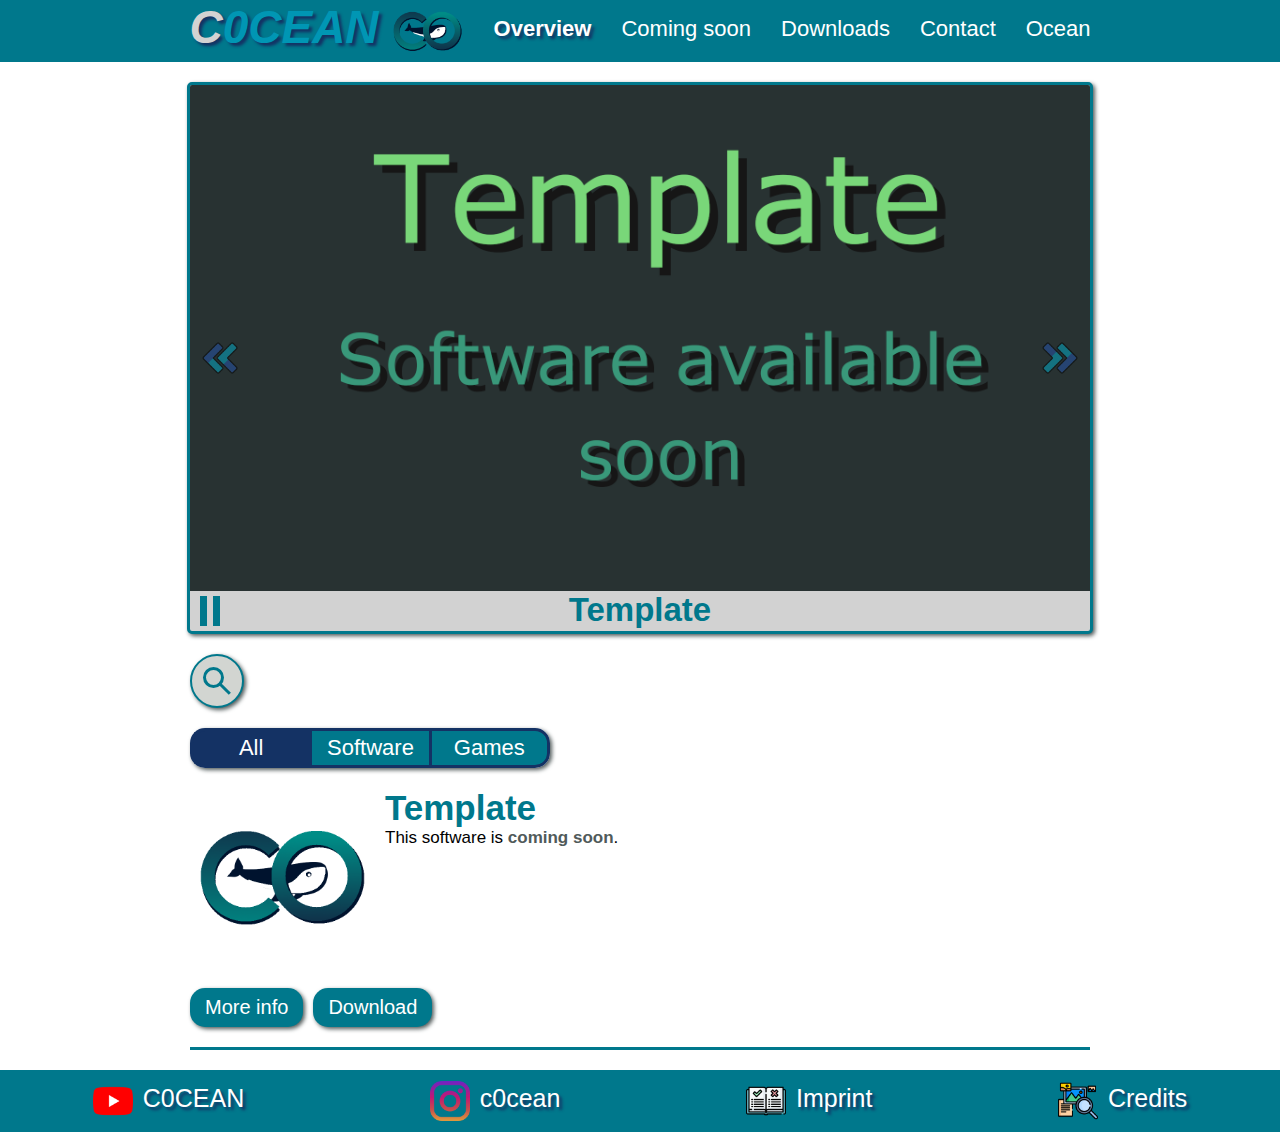
<file: index.html>
<!DOCTYPE html>
<!-- @version 1.0.0 -->

<html lang="en">
    <head>
        <meta charset="UTF-8">
        <meta http-equiv="X-UA-Compatible" content="IE=edge">
        <meta name="viewport" content="width=device-width, initial-scale=1.0">
        
        <link rel="stylesheet" href="css/style.css">
        <link rel="stylesheet" href="css/indexStyle.css">
        <link rel="stylesheet" href="css/searchStyle.css">

        <!-- logo and title -->
        <link href="graphics/logo.png" rel="shortcut icon">
        <title>C0CEAN</title>
    </head>
    
    <body>
        <!-- NAVIGATION BAR -->
        <nav>
            <div id="navbarContent">
                <!-- LOGO -->
                <div id="logo">
                    <a href="index.html" class="slogan"><i>C</i>0CEAN</a>
                    <img src="graphics/logo.png" alt="Logo">
                </div>
                <!-- BUTTON TO OPEN THE NAVIGATION BAR (for smaller devices) -->
                <input type="checkbox" id="toggle_button">
                <label for="toggle_button" class="toggle_button">
                    <span></span> <!-- lines -->
                    <span></span>
                    <span></span>
                </label>

                <!-- ELEMENTS OF THE NAVIGATION BAR -->
                <ul>
                    <li><a href="index.html" id="active">Overview</a></li>
                    <li><a href="comingsoon.html">Coming soon</a></li>
                    <li><a href="downloads.html">Downloads</a></li>
                    <li><a href="contact.html">Contact</a></li>
                    <li><a href="saveourplanet.html">Ocean</a></li>
                </ul>
            </div>
        </nav>

        <!-- CONTENT -->
        <div id="content">
            <!-- IMAGE SLIDER -->
            <div id="slider-container">
                <!-- IMAGES -->
                <div id="image-container">
                    <img src="graphics/software/template.png" alt="Template">
                </div>

                <button class="animationBtn" onclick="animationOnOff()"></button> <!-- starts / stops the animation -->
                <p id="softwarename"></p> <!-- software name label -->

                <!-- BUTTON - ARROWS LEFT AND RIGHT -->
                <img src="graphics/left-arrow.png" alt="Left-arrow" class="ibtn prev">
                <img src="graphics/right-arrow.png" alt="Right-arrow" class="ibtn next">
            </div>

            <!-- SEARCH -->
            <div class="card">
                <div class="search">
                    <div class="icon"></div>
                    <div class="input">
                        <input id="mySearch" type="text" onkeyup="filterSelection()" autocomplete="off" maxlength="10" placeholder="Search ...">
                    </div>
                    <span class="clear" onclick="document.getElementById('mySearch').value = ''; filterSelection();"></span>
                </div>
            </div>

            <!-- FILTER -->
            <div class="card">
                <div class="filter">
                    <button class="btn activated" id="all">All</button>
                    <button class="btn"           id="software">Software</button>
                    <button class="btn"           id="games">Games</button>
                </div>
            </div>

            <!-- SOFTWARE OVERVIEW -->
            <div class="item software">
                <div class="description">
                    <img src="graphics/logo.png" alt="Software Logo">
                    <div class="text">
                        <h1>Template</h1>
                        <p>
                            This software is <b>coming soon</b>.
                        </p>
                    </div>
                </div>
                <div class="buttons">
                    <a class="button" href="software/template.html">More info</a>
                    <a class="button" href="downloads.html#template">Download</a>
                </div>
                <hr>
            </div>
        </div>

        <!-- FOOTER -->
        <footer>
            <div id="footerContent">
                <div class="link">
                    <img src="graphics/youtube.png" alt="YouTube icon">
                    <a href="https://www.youtube.com/@C0CEAN" target="_blank">C0CEAN</a>
                </div>
                <div class="link">
                    <img src="graphics/instagram.png" alt="Instagram icon">
                    <a href="https://www.instagram.com/c0cean" target="_blank">c0cean</a>
                </div>
                <div class="link">
                    <img src="graphics/imprint.png" alt="Imprint icon">
                    <a href="imprint.html">Imprint</a>
                </div>
                <div class="link">
                    <img src="graphics/credits.png" alt="Credits icon">
                    <a href="credits.html">Credits</a>
                </div>
            </div>
        </footer>

        <script src="js/search.js"></script>
        <script src="js/imageSlider.js"></script>
        <script src="js/actionHandler.js"></script> <!-- open-menu-button and image handler -->
    </body>
</html>
</file>
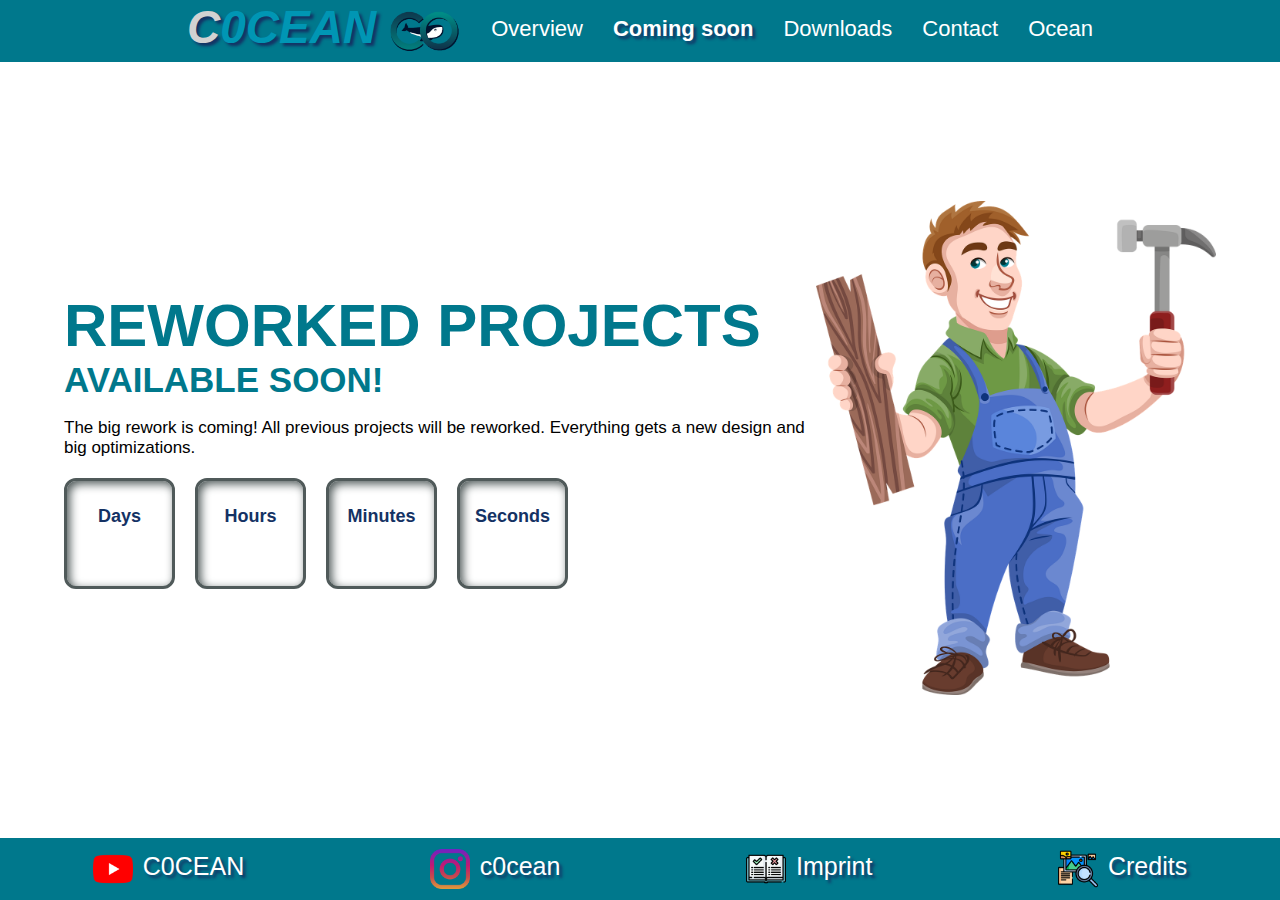
<file: comingsoon.html>
<!DOCTYPE html>
<!-- @version 1.0.0 -->

<html lang="en">
    <head>
        <meta charset="UTF-8">
        <meta http-equiv="X-UA-Compatible" content="IE=edge">
        <meta name="viewport" content="width=device-width, initial-scale=1.0">
        
        <link rel="stylesheet" href="css/style.css">
        <link rel="stylesheet" href="css/comingsoonStyle.css">

        <!-- logo and title -->
        <link href="graphics/logo.png" rel="shortcut icon">
        <title>C0CEAN</title>
    </head>

    <body>
        <!-- NAVIGATION BAR -->
        <nav>
            <div id="navbarContent">
                <!-- LOGO -->
                <div id="logo">
                    <a href="index.html" class="slogan"><i>C</i>0CEAN</a>
                    <img src="graphics/logo.png" alt="Logo">
                </div>
                <!-- BUTTON TO OPEN THE NAVIGATION BAR (for smaller devices) -->
                <input type="checkbox" id="toggle_button">
                <label for="toggle_button" class="toggle_button">
                    <span></span> <!-- lines -->
                    <span></span>
                    <span></span>
                </label>

                <!-- ELEMENTS OF THE NAVIGATION BAR -->
                <ul>
                    <li><a href="index.html">Overview</a></li>
                    <li><a href="comingsoon.html" id="active">Coming soon</a></li>
                    <li><a href="downloads.html">Downloads</a></li>
                    <li><a href="contact.html">Contact</a></li>
                    <li><a href="saveourplanet.html">Ocean</a></li>
                </ul>
            </div>
        </nav>

        <!-- CONTENT -->
        <div id="content">
            <div class="description">
                <!-- TITLE, SUBTITLE, DESCRIPTION -->
                <h1>Reworked Projects</h1>
                <h2>Available soon!</h2><br>
                <p>
                    The big rework is coming! All previous projects will be reworked. Everything gets a new design
                    and big optimizations.
                </p>

                <!-- BOXES -->
                <div class="countdown">
                    <div class="above">
                        <div class="time"><p id="day"></p><span>Days</span></div>
                        <div class="time"><p id="hour"></p><span>Hours</span></div>
                    </div>
                    <div class="below">
                        <div class="time"><p id="minute"></p><span>Minutes</span></div>
                        <div class="time"><p id="second"></p><span>Seconds</span></div>
                    </div>
                </div>
            </div>

            <div class="image"> <!-- image -->
                <img src="graphics/worker.png" alt="Worker" width="400px">
            </div>
        </div>

        <!-- FOOTER -->
        <footer>
            <div id="footerContent">
                <div class="link">
                    <img src="graphics/youtube.png" alt="YouTube icon">
                    <a href="https://www.youtube.com/@C0CEAN" target="_blank">C0CEAN</a>
                </div>
                <div class="link">
                    <img src="graphics/instagram.png" alt="Instagram icon">
                    <a href="https://www.instagram.com/c0cean" target="_blank">c0cean</a>
                </div>
                <div class="link">
                    <img src="graphics/imprint.png" alt="Imprint icon">
                    <a href="imprint.html">Imprint</a>
                </div>
                <div class="link">
                    <img src="graphics/credits.png" alt="Credits icon">
                    <a href="credits.html">Credits</a>
                </div>
            </div>
        </footer>

        <script src="js/comingsoonAction.js"></script>
        <script src="js/actionHandler.js"></script> <!-- open-menu-button and image handler -->
    </body>
</html>
</file>
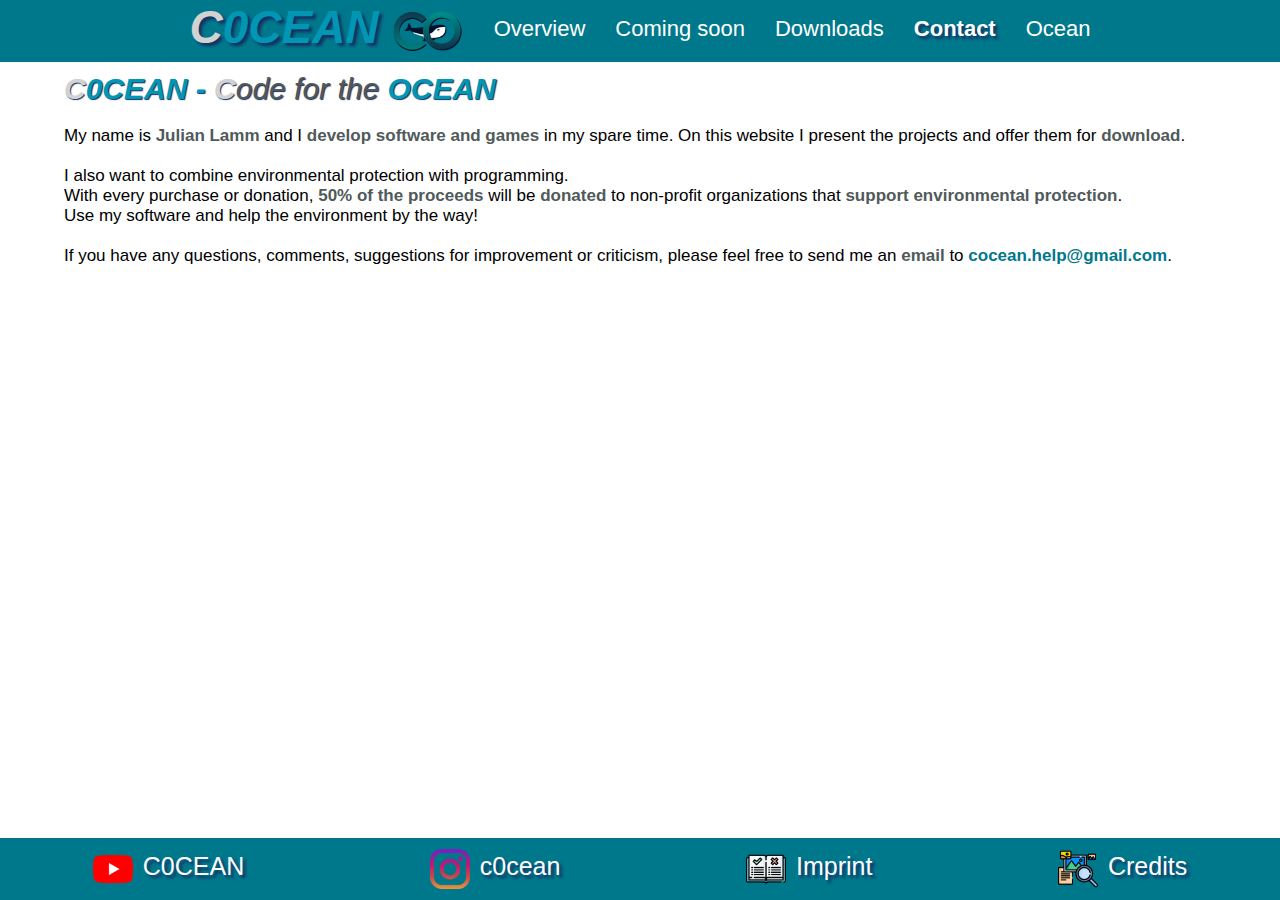
<file: contact.html>
<!DOCTYPE html>
<!-- @version 1.0.0 -->

<html lang="en">
    <head>
        <meta charset="UTF-8">
        <meta http-equiv="X-UA-Compatible" content="IE=edge">
        <meta name="viewport" content="width=device-width, initial-scale=1.0">
        
        <link rel="stylesheet" href="css/style.css">
        <link rel="stylesheet" href="css/imprintStyle.css">

        <!-- logo and title -->
        <link href="graphics/logo.png" rel="shortcut icon">
        <title>C0CEAN</title>
    </head>

    <body>
        <!-- NAVIGATION BAR -->
        <nav>
            <div id="navbarContent">
                <!-- LOGO -->
                <div id="logo">
                    <a href="index.html" class="slogan"><i>C</i>0CEAN</a>
                    <img src="graphics/logo.png" alt="Logo">
                </div>
                <!-- BUTTON TO OPEN THE NAVIGATION BAR (for smaller devices) -->
                <input type="checkbox" id="toggle_button">
                <label for="toggle_button" class="toggle_button">
                    <span></span> <!-- lines -->
                    <span></span>
                    <span></span>
                </label>

                <!-- ELEMENTS OF THE NAVIGATION BAR -->
                <ul>
                    <li><a href="index.html">Overview</a></li>
                    <li><a href="comingsoon.html">Coming soon</a></li>
                    <li><a href="downloads.html">Downloads</a></li>
                    <li><a href="contact.html" id="active">Contact</a></li>
                    <li><a href="saveourplanet.html">Ocean</a></li>
                </ul>
            </div>
        </nav>

        <!-- CONTENT -->
        <div id="content">
            <a class="slogan"><i>C</i>0CEAN - <i>C</i><b>ode for the</b> OCEAN</a>
            <p><br>My name is <b>Julian Lamm</b> and I <b>develop software and games</b> in my spare time. On this website I present the projects 
               and offer them for <b>download</b>.<br><br>
               I also want to combine environmental protection with programming.<br>
               With every purchase or donation, <b>50% of the proceeds</b> will be <b>donated</b> to non-profit organizations 
               that <b>support environmental protection</b>.<br>
               Use my software and help the environment by the way!
               <br><br>
               If you have any questions, comments, suggestions for improvement or criticism, please feel free to send me an
               <b>email</b> to <a id="email">cocean.help@gmail.com</a>.
            </p>
        </div>

        <!-- FOOTER -->
        <footer>
            <div id="footerContent">
                <div class="link">
                    <img src="graphics/youtube.png" alt="YouTube icon">
                    <a href="https://www.youtube.com/@C0CEAN" target="_blank">C0CEAN</a>
                </div>
                <div class="link">
                    <img src="graphics/instagram.png" alt="Instagram icon">
                    <a href="https://www.instagram.com/c0cean" target="_blank">c0cean</a>
                </div>
                <div class="link">
                    <img src="graphics/imprint.png" alt="Imprint icon">
                    <a href="imprint.html">Imprint</a>
                </div>
                <div class="link">
                    <img src="graphics/credits.png" alt="Credits icon">
                    <a href="credits.html">Credits</a>
                </div>
            </div>
        </footer>

        <script src="js/actionHandler.js"></script> <!-- open-menu-button and image handler -->
    </body>
</html>
</file>
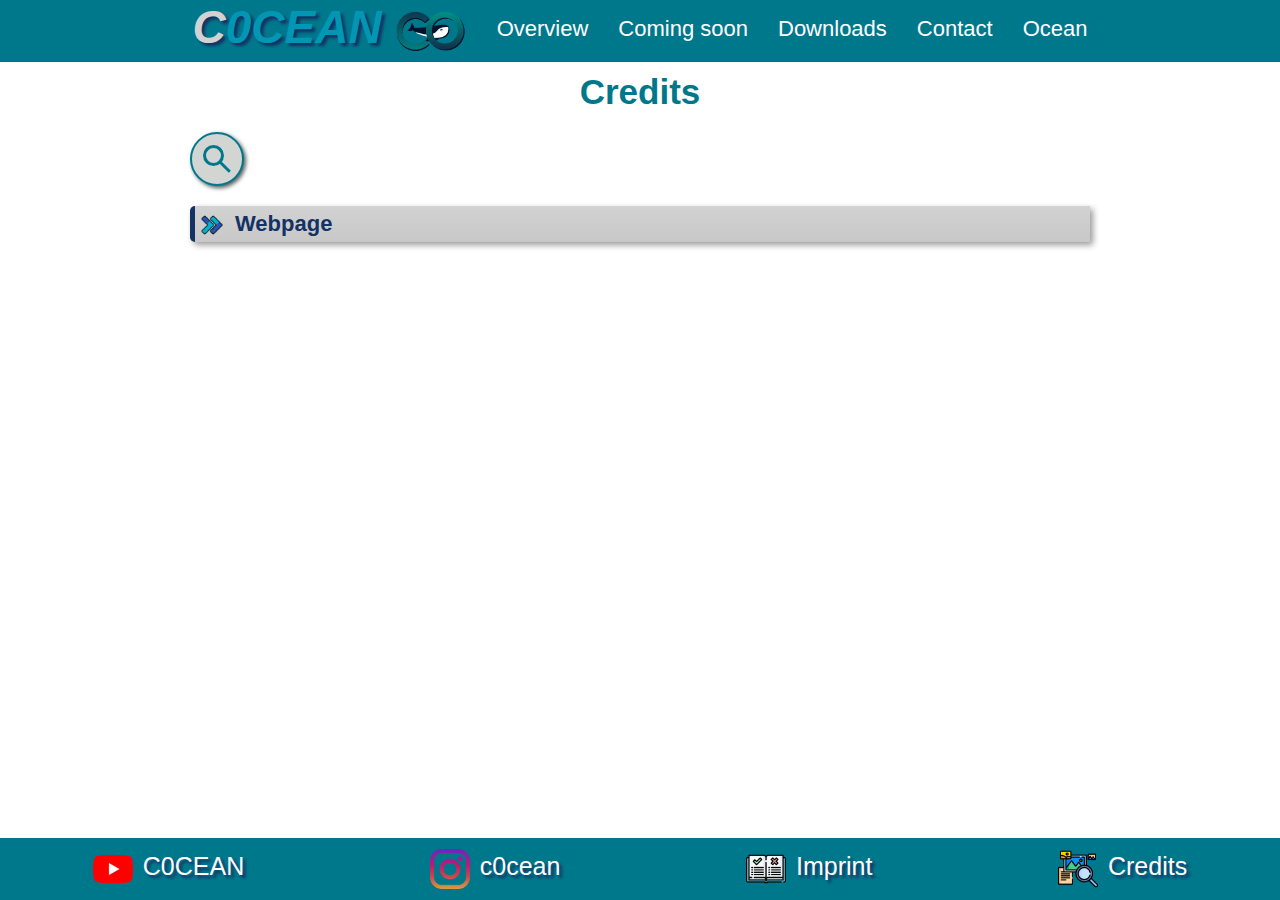
<file: credits.html>
<!DOCTYPE html>
<!-- @version 1.0.0 -->

<html lang="en">
    <head>
        <meta charset="UTF-8">
        <meta http-equiv="X-UA-Compatible" content="IE=edge">
        <meta name="viewport" content="width=device-width, initial-scale=1.0">
        
        <link rel="stylesheet" href="css/style.css">
        <link rel="stylesheet" href="css/creditsStyle.css">
        <link rel="stylesheet" href="css/searchStyle.css">

        <!-- logo and title -->
        <link href="graphics/logo.png" rel="shortcut icon">
        <title>C0CEAN</title>
    </head>

    <body>
        <!-- NAVIGATION BAR -->
        <nav>
            <div id="navbarContent">
                <!-- LOGO -->
                <div id="logo">
                    <a href="index.html" class="slogan"><i>C</i>0CEAN</a>
                    <img src="graphics/logo.png" alt="Logo">
                </div>
                <!-- BUTTON TO OPEN THE NAVIGATION BAR (for smaller devices) -->
                <input type="checkbox" id="toggle_button">
                <label for="toggle_button" class="toggle_button">
                    <span></span> <!-- lines -->
                    <span></span>
                    <span></span>
                </label>

                <!-- ELEMENTS OF THE NAVIGATION BAR -->
                <ul>
                    <li><a href="index.html">Overview</a></li>
                    <li><a href="comingsoon.html">Coming soon</a></li>
                    <li><a href="downloads.html">Downloads</a></li>
                    <li><a href="contact.html">Contact</a></li>
                    <li><a href="saveourplanet.html">Ocean</a></li>
                </ul>
            </div>
        </nav>

        <!-- CONTENT -->
        <div id="content">
            <h1>Credits</h1>

            <!-- SEARCH -->
            <div class="card">
                <div class="search">
                    <div class="icon"></div>
                    <div class="input">
                        <input id="mySearch" type="text" onkeyup="filterSelection()" autocomplete="off" maxlength="10" placeholder="Search ...">
                    </div>
                    <span class="clear" onclick="document.getElementById('mySearch').value = ''; filterSelection();"></span>
                </div>
            </div>

            <!-- ITEM BLOCKS -->
            <details class="item">
                <summary>Webpage</summary>
                <div class="links">
                    <hr>
                    <a target="Referenz" title="worker"          href="https://pixabay.com/de/vectors/tischler-hummer-holz-konstruktion-1453880">Worker graphics created by GraphicMama-team - pixabay</a>
                    <a target="Referenz" title="arrow icons"     href="https://www.flaticon.com/free-icons/arrow">Arrow icons created by Freepik - Flaticon</a>
                    <a target="Referenz" title="instagram icons" href="https://www.flaticon.com/free-icons/instagram">Instagram icons created by Freepik - Flaticon</a>
                    <a target="Referenz" title="youtube icons"   href="https://www.flaticon.com/free-icons/youtube">Youtube icons created by Freepik - Flaticon</a>
                    <a target="Referenz" title="research icons"  href="https://www.flaticon.com/free-icons/research">Research icons created by Freepik - Flaticon</a>
                    <a target="Referenz" title="regeln Icons"    href="https://www.flaticon.com/de/kostenlose-icons/regeln">Regeln Icons erstellt von Freepik - Flaticon</a>
                    <a target="Referenz" title="download Icons"  href="https://www.flaticon.com/free-icons/download">Download icons created by Freepik - Flaticon</a>
                    <a target="Referenz" title="turtle icons"    href="https://www.flaticon.com/free-icons/turtle">Turtle icons created by Freepik - Flaticon</a>
                    <a target="Referenz" title="microsoft Icons" href="https://www.flaticon.com/de/kostenlose-icons/microsoft">Microsoft Icons erstellt von Freepik - Flaticon</a>
                    <a target="Referenz" title="free icons"      href="https://www.flaticon.com/free-icons/free">Free icons created by Freepik - Flaticon</a>
                    <a target="Referenz" title="simple icons"    href="https://www.flaticon.com/free-icons/simple">Simple icons created by Freepik - Flaticon</a>
                    <a target="Referenz" title="games icons"     href="https://www.flaticon.com/free-icons/games">Games icons created by Freepik - Flaticon</a>
                    <a target="Referenz" title="environment"     href="https://pixabay.com/de/users/sergeitokmakov-3426571/?utm_source=link-attribution&utm_medium=referral&utm_campaign=image&utm_content=4914403">Bild von Sergei Tokmakov, Esq. https://Terms.Law auf Pixabay</a>
                    <a target="Referenz" title="environment"     href="https://pixabay.com/de/users/maja7777-148271/?utm_source=link-attribution&utm_medium=referral&utm_campaign=image&utm_content=4884447">Bild von Jörg auf Pixabay</a>
                    <a target="Referenz" title="environment"     href="https://pixabay.com/de/users/darkmoon_art-1664300/?utm_source=link-attribution&utm_medium=referral&utm_campaign=image&utm_content=4277613">Bild von Dorothe auf Pixabay</a>
                    <a target="Referenz" title="environment"     href="https://pixabay.com/de/users/sergeitokmakov-3426571/?utm_source=link-attribution&utm_medium=referral&utm_campaign=image&utm_content=4914411">Bild von Sergei Tokmakov, Esq. https://Terms.Law auf Pixabay</a>
                    <a target="Referenz" title="environment"     href="https://pixabay.com/de/users/12019-12019/?utm_source=link-attribution&utm_medium=referral&utm_campaign=image&utm_content=2361247">Bild von David Mark auf Pixabay</a>
                    <a target="Referenz" title="environment"     href="https://pixabay.com/de/users/claudia14-80737/?utm_source=link-attribution&utm_medium=referral&utm_campaign=image&utm_content=203875">Bild von Claudia Beer auf Pixabay</a>
                </div>
            </details>
        </div>

        <!-- FOOTER -->
        <footer>
            <div id="footerContent">
                <div class="link">
                    <img src="graphics/youtube.png" alt="YouTube icon">
                    <a href="https://www.youtube.com/@C0CEAN" target="_blank">C0CEAN</a>
                </div>
                <div class="link">
                    <img src="graphics/instagram.png" alt="Instagram icon">
                    <a href="https://www.instagram.com/c0cean" target="_blank">c0cean</a>
                </div>
                <div class="link">
                    <img src="graphics/imprint.png" alt="Imprint icon">
                    <a href="imprint.html">Imprint</a>
                </div>
                <div class="link">
                    <img src="graphics/credits.png" alt="Credits icon">
                    <a href="credits.html">Credits</a>
                </div>
            </div>
        </footer>

        <script src="js/search.js"></script>
        <script src="js/openCloseAction.js"></script>
        <script src="js/actionHandler.js"></script> <!-- open-menu-button and image handler -->
    </body>
</html>
</file>
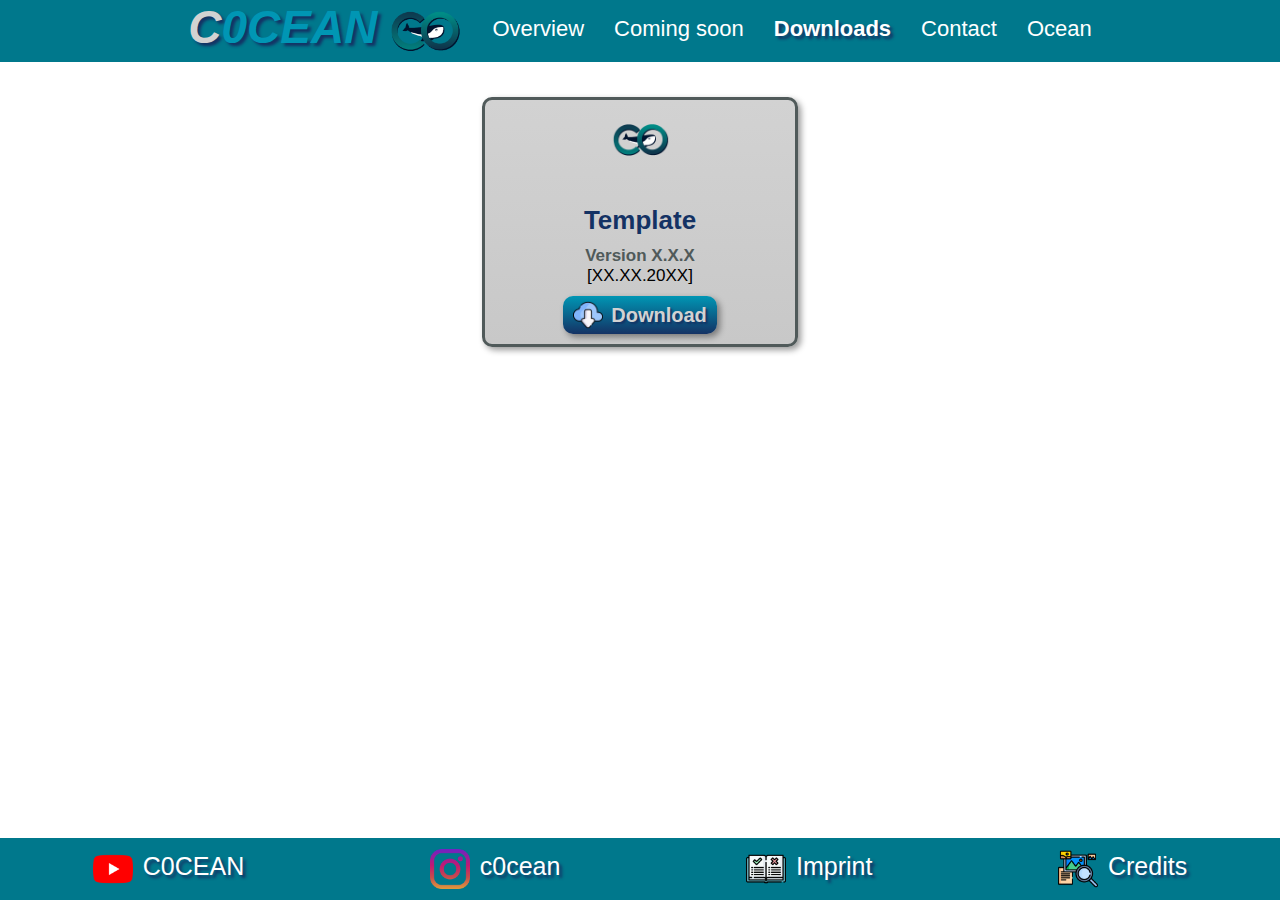
<file: downloads.html>
<!DOCTYPE html>
<!-- @version 1.0.0 -->

<html lang="en">
    <head>
        <meta charset="UTF-8">
        <meta http-equiv="X-UA-Compatible" content="IE=edge">
        <meta name="viewport" content="width=device-width, initial-scale=1.0">
        
        <link rel="stylesheet" href="css/style.css">
        <link rel="stylesheet" href="css/downloadsStyle.css">

        <!-- logo and title -->
        <link href="graphics/logo.png" rel="shortcut icon">
        <title>C0CEAN</title>
    </head>

    <body>
        <!-- NAVIGATION BAR -->
        <nav>
            <div id="navbarContent">
                <!-- LOGO -->
                <div id="logo">
                    <a href="index.html" class="slogan"><i>C</i>0CEAN</a>
                    <img src="graphics/logo.png" alt="Logo">
                </div>
                <!-- BUTTON TO OPEN THE NAVIGATION BAR (for smaller devices) -->
                <input type="checkbox" id="toggle_button">
                <label for="toggle_button" class="toggle_button">
                    <span></span> <!-- lines -->
                    <span></span>
                    <span></span>
                </label>

                <!-- ELEMENTS OF THE NAVIGATION BAR -->
                <ul>
                    <li><a href="index.html">Overview</a></li>
                    <li><a href="comingsoon.html">Coming soon</a></li>
                    <li><a href="downloads.html" id="active">Downloads</a></li>
                    <li><a href="contact.html">Contact</a></li>
                    <li><a href="saveourplanet.html">Ocean</a></li>
                </ul>
            </div>
        </nav>

        <!-- CONTENT -->
        <div id="content">
            <!-- ITEMS -->
            <div class="card" id="template">
                <img src="graphics/logo.png" alt="Software Logo">
                <h1><br>Template</h1>
                <p><b>Version X.X.X</b><br>[XX.XX.20XX]</p>
                <a href="thanks.html" class="button">
                    <img src="graphics/download.png" alt="Download image">
                    Download
                </a>
            </div>
        </div>

        <!-- FOOTER -->
        <footer>
            <div id="footerContent">
                <div class="link">
                    <img src="graphics/youtube.png" alt="YouTube icon">
                    <a href="https://www.youtube.com/@C0CEAN" target="_blank">C0CEAN</a>
                </div>
                <div class="link">
                    <img src="graphics/instagram.png" alt="Instagram icon">
                    <a href="https://www.instagram.com/c0cean" target="_blank">c0cean</a>
                </div>
                <div class="link">
                    <img src="graphics/imprint.png" alt="Imprint icon">
                    <a href="imprint.html">Imprint</a>
                </div>
                <div class="link">
                    <img src="graphics/credits.png" alt="Credits icon">
                    <a href="credits.html">Credits</a>
                </div>
            </div>
        </footer>

        <script src="js/actionHandler.js"></script> <!-- open-menu-button and image handler -->
    </body>
</html>
</file>
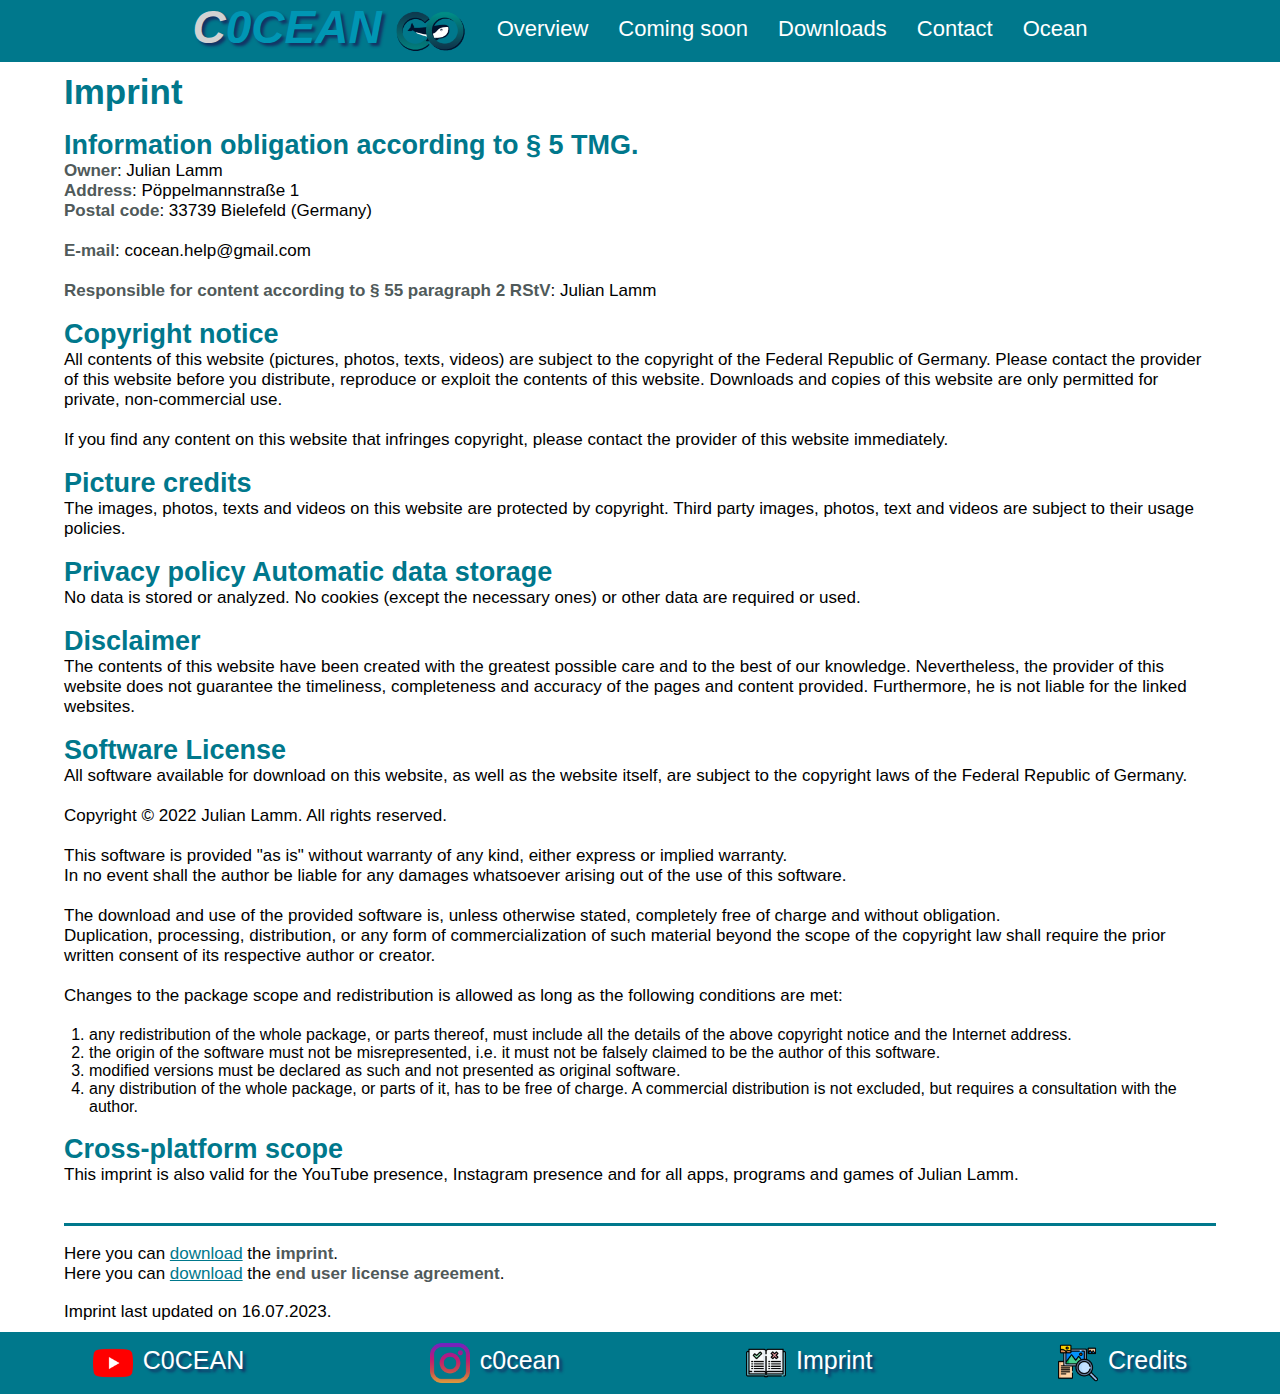
<file: imprint.html>
<!DOCTYPE html>
<!-- @version 1.0.0 -->

<html lang="en">
    <head>
        <meta charset="UTF-8">
        <meta http-equiv="X-UA-Compatible" content="IE=edge">
        <meta name="viewport" content="width=device-width, initial-scale=1.0">
        
        <link rel="stylesheet" href="css/style.css">
        <link rel="stylesheet" href="css/imprintStyle.css">

        <!-- logo and title -->
        <link href="graphics/logo.png" rel="shortcut icon">
        <title>C0CEAN</title>
    </head>

    <body>
        <!-- NAVIGATION BAR -->
        <nav>
            <div id="navbarContent">
                <!-- LOGO -->
                <div id="logo">
                    <a href="index.html" class="slogan"><i>C</i>0CEAN</a>
                    <img src="graphics/logo.png" alt="Logo">
                </div>
                <!-- BUTTON TO OPEN THE NAVIGATION BAR (for smaller devices) -->
                <input type="checkbox" id="toggle_button">
                <label for="toggle_button" class="toggle_button">
                    <span></span> <!-- lines -->
                    <span></span>
                    <span></span>
                </label>

                <!-- ELEMENTS OF THE NAVIGATION BAR -->
                <ul>
                    <li><a href="index.html">Overview</a></li>
                    <li><a href="comingsoon.html">Coming soon</a></li>
                    <li><a href="downloads.html">Downloads</a></li>
                    <li><a href="contact.html">Contact</a></li>
                    <li><a href="saveourplanet.html">Ocean</a></li>
                </ul>
            </div>
        </nav>

        <!-- CONTENT -->
        <div id="content">
            <h1>Imprint</h1>
            <br>
            <h2>Information obligation according to § 5 TMG.</h2>
            <p>
                <b>Owner</b>: Julian Lamm<br>
                <b>Address</b>: Pöppelmannstraße 1<br>
                <b>Postal code</b>: 33739 Bielefeld (Germany)<br><br>
                <b>E-mail</b>: cocean.help@gmail.com<br><br>
                <b>Responsible for content according to § 55 paragraph 2 RStV</b>: Julian Lamm
            </p>
            <br>
            <h2>Copyright notice</h2>
            <p>
                All contents of this website (pictures, photos, texts, videos) are subject to the copyright of the Federal Republic of Germany.
                Please contact the provider of this website before you distribute, reproduce or exploit the contents of this website. 
                Downloads and copies of this website are only permitted for private, non-commercial use.
                <br><br>If you find any content on this website that infringes copyright, please contact the provider of this website immediately.
            </p>
            <br>
            <h2>Picture credits</h2>
            <p>
                The images, photos, texts and videos on this website are protected by copyright.
                Third party images, photos, text and videos are subject to their usage policies.
            </p>
            <br>
            <h2>Privacy policy Automatic data storage</h2>
            <p>
                No data is stored or analyzed. No cookies (except the necessary ones) or other data are required or used.
            </p>
            <br>
            <h2>Disclaimer</h2>
            <p>
                The contents of this website have been created with the greatest possible care and to the best of our knowledge. Nevertheless,
                the provider of this website does not guarantee the timeliness, completeness and accuracy of the pages and content provided.
                Furthermore, he is not liable for the linked websites.
            </p>
            <br>
            <h2>Software License</h2>
            <p>
                All software available for download on this website, as well as the website itself, are subject to the copyright laws of the 
                Federal Republic of Germany.<br><br>Copyright &copy; 2022 Julian Lamm. All rights reserved.<br><br>
                This software is provided "as is" without warranty of any kind, either express or implied warranty.<br>
                In no event shall the author be liable for any damages whatsoever arising out of the use of this software.<br><br>
                The download and use of the provided software is, unless otherwise stated, completely free of charge and without obligation.<br>
                Duplication, processing, distribution, or any form of commercialization of such material beyond the scope of the copyright law 
                shall require the prior written consent of its respective author or creator.<br><br>
                Changes to the package scope and redistribution is allowed as long as the following conditions are met:<br><br>
            </p>
            <ol> <!-- conditions to republish this page or the software -->
                <li>
                    any redistribution of the whole package, or parts thereof, must include all the details of the above copyright notice and 
                    the Internet address.
                </li>
                <li>
                    the origin of the software must not be misrepresented, i.e. it must not be falsely claimed to be the author of this software.
                </li>
                <li>
                    modified versions must be declared as such and not presented as original software.
                </li>
                <li>
                    any distribution of the whole package, or parts of it, has to be free of charge. A commercial distribution is not excluded, 
                    but requires a consultation with the author.
                </li>
            </ol>
            <br>
            <h2>Cross-platform scope</h2>
            <p>
                This imprint is also valid for the YouTube presence, Instagram presence and for all apps, programs and games of Julian Lamm.
                <br><br>
            </p>  
            <br><hr><br>
            <p>
                Here you can <a href="https://onedrive.live.com/download?resid=717E1937F60BAF6D%21296345&authkey=!ALeKdh4wfU2pNjw&em=2">download</a> the <b>imprint</b>.<br>
                Here you can <a href="https://onedrive.live.com/download?resid=717E1937F60BAF6D%21296344&authkey=!AKRQY07TRSYLZ_k&em=2">download</a> the <b>end user license agreement</b>.
            </p>
            <br>
            <p>
                Imprint last updated on 16.07.2023.
            </p>
        </div>

        <!-- FOOTER -->
        <footer>
            <div id="footerContent">
                <div class="link">
                    <img src="graphics/youtube.png" alt="YouTube icon">
                    <a href="https://www.youtube.com/@C0CEAN" target="_blank">C0CEAN</a>
                </div>
                <div class="link">
                    <img src="graphics/instagram.png" alt="Instagram icon">
                    <a href="https://www.instagram.com/c0cean" target="_blank">c0cean</a>
                </div>
                <div class="link">
                    <img src="graphics/imprint.png" alt="Imprint icon">
                    <a href="imprint.html">Imprint</a>
                </div>
                <div class="link">
                    <img src="graphics/credits.png" alt="Credits icon">
                    <a href="credits.html">Credits</a>
                </div>
            </div>
        </footer>

        <script src="js/actionHandler.js"></script> <!-- open-menu-button and image handler -->
    </body>
</html>
</file>
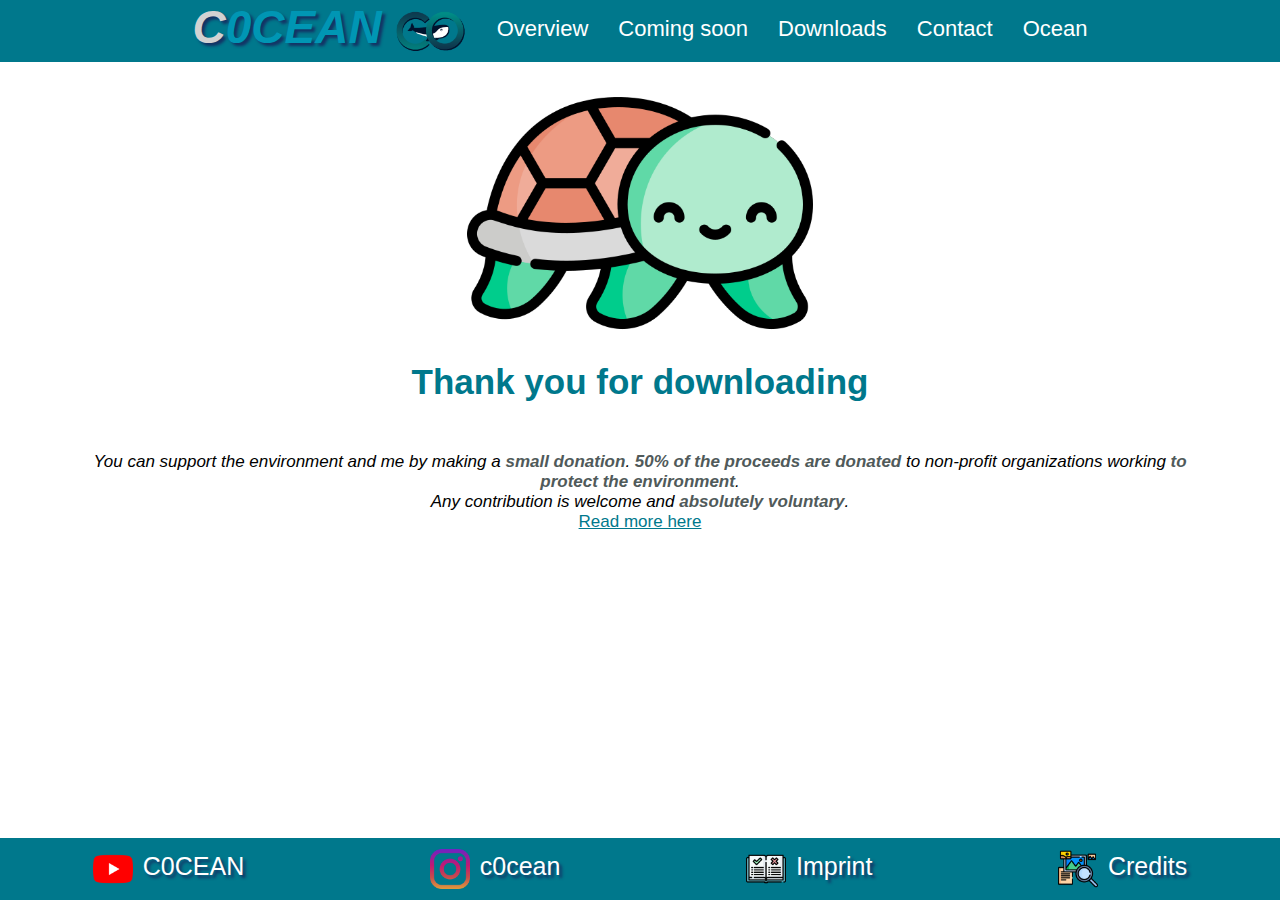
<file: thanks.html>
<!DOCTYPE html>
<!-- @version 1.0.0 -->

<html lang="en">
    <head>
        <meta charset="UTF-8">
        <meta http-equiv="X-UA-Compatible" content="IE=edge">
        <meta name="viewport" content="width=device-width, initial-scale=1.0">
        
        <link rel="stylesheet" href="css/style.css">
        <link rel="stylesheet" href="css/thanksStyle.css">

        <!-- logo and title -->
        <link href="graphics/logo.png" rel="shortcut icon">
        <title>C0CEAN</title>
    </head>

    <body>
        <!-- NAVIGATION BAR -->
        <nav>
            <div id="navbarContent">
                <!-- LOGO -->
                <div id="logo">
                    <a href="index.html" class="slogan"><i>C</i>0CEAN</a>
                    <img src="graphics/logo.png" alt="Logo">
                </div>
                <!-- BUTTON TO OPEN THE NAVIGATION BAR (for smaller devices) -->
                <input type="checkbox" id="toggle_button">
                <label for="toggle_button" class="toggle_button">
                    <span></span> <!-- lines -->
                    <span></span>
                    <span></span>
                </label>

                <!-- ELEMENTS OF THE NAVIGATION BAR -->
                <ul>
                    <li><a href="index.html">Overview</a></li>
                    <li><a href="comingsoon.html">Coming soon</a></li>
                    <li><a href="downloads.html">Downloads</a></li>
                    <li><a href="contact.html">Contact</a></li>
                    <li><a href="saveourplanet.html">Ocean</a></li>
                </ul>
            </div>
        </nav>

        <!-- CONTENT -->
        <div id="content">
            <img src="graphics/turtle.png" alt="Turtle">
            <h1>Thank you for downloading</h1>

            <p>
                You can support the environment and me by making a <b>small donation</b>.
                <b>50% of the proceeds are donated</b> to non-profit organizations working <b>to protect the environment</b>.<br>
                Any contribution is welcome and <b>absolutely voluntary</b>.
            </p>
            <a href="saveourplanet.html">Read more here</a>
        </div>

        <!-- FOOTER -->
        <footer>
            <div id="footerContent">
                <div class="link">
                    <img src="graphics/youtube.png" alt="YouTube icon">
                    <a href="https://www.youtube.com/@C0CEAN" target="_blank">C0CEAN</a>
                </div>
                <div class="link">
                    <img src="graphics/instagram.png" alt="Instagram icon">
                    <a href="https://www.instagram.com/c0cean" target="_blank">c0cean</a>
                </div>
                <div class="link">
                    <img src="graphics/imprint.png" alt="Imprint icon">
                    <a href="imprint.html">Imprint</a>
                </div>
                <div class="link">
                    <img src="graphics/credits.png" alt="Credits icon">
                    <a href="credits.html">Credits</a>
                </div>
            </div>
        </footer>

        <script src="js/actionHandler.js"></script> <!-- open-menu-button and image handler -->
    </body>
</html>
</file>
<file: css/style.css>
:root {
    --navbarHeight: 62px;
    --navbarHeight2: 50px;
    --footerHeight: 62px;
    --footerHeight2: 210px;

    --lightBlue: rgb(0, 150, 180);
    --blue: rgb(0, 120, 140);
    --darkBlue: rgb(20, 50, 100);
    --darkGray: rgb(80, 90, 90);
    --lightGray: rgb(210, 210, 210);
}

* { /* all elements */
    font-family: Verdana, sans-serif, Arial;

    margin: 0;
    padding: 0;

    user-select: none;
    outline: none;
}

.blur {
    filter: blur(5px);
    transition: 0.8s;
}

/* CONTENT */
#content {
    margin: 10px auto;
    
    width: 90%;
    max-width: 1700px;
    min-height: calc(100vh - var(--navbarHeight) - var(--footerHeight) - 20px);

    transition: 0.8s;
}

.slogan {
    font-style: italic;
    color: var(--lightBlue);
    font-weight: bold;
    font-style: italic;
    text-decoration: none;
    text-shadow: 1px 1px 1px var(--darkBlue);
    font-size: 30px;
}

.slogan i {
    color: var(--lightGray);
}

.slogan b {
    font-weight: 100;
}

h1 { /* title */
    font-size: 35px;
    color: var(--blue); 
}

h2 { /* subtitle */
    font-size: 27px;
    color: var(--blue);
}

p { /* text */
    font-size: 17px;
}

b { /* bold text */
    color: var(--darkGray);
}

a { /* links */
    font-size: 17px;
    color: var(--blue);
}

hr { /* line */
    border: none;
    border-top: 3px solid var(--blue);
}

/* NAVBAR / FOOTER */
nav, footer {
    width: 100%;
    overflow: hidden;

    background-color: var(--blue);
}

nav #navbarContent, footer #footerContent {
    display: flex;
    align-items: center;
    justify-content: space-between;
    margin: 0 auto;

    height: 100%;
    max-width: 1380px;
}

/* NAVBAR */
nav {
    height: var(--navbarHeight);
}

nav #navbarContent #logo {
    display: flex;
}

nav #navbarContent #logo a {
    margin-top: 6px;
    margin-right: 10px;
    
    text-shadow: 3px 3px 3px var(--darkBlue);
    font-size: 46px;
}

nav #navbarContent #logo img {
    width: 75px;
    height: 75px;
}

/* LIST OF ELEMENTS IN THE NAVIGATION BAR */
nav #navbarContent ul {
    list-style-type: none;
    z-index: 1;
}

nav #navbarContent ul li { /* element */
    float: left;
    margin-left: 30px;
}

nav #navbarContent ul li:after { /* element animation (bottom-border) */
    content: '';
    display: block;

    border-bottom: 4px solid var(--darkBlue);

    transform: scaleX(0);
    transition: transform 300ms ease-in-out;
}

nav #navbarContent ul li:hover:after {  /* element animation (bottom-border) */
    transform: scaleX(1);
}

nav #navbarContent ul li a {
    font-size: 22px;
    text-decoration: none;
    color: #fff;
}

nav #navbarContent ul li #active { /* the selected element, because this page is opened currently */
    font-weight: bold;
    text-shadow: 3px 3px 3px var(--darkBlue);
}

/* OPEN NAVIGATION BAR-BUTTON (toggle button) */
nav #navbarContent input[type="checkbox"] { /* checkbox for the toggle button is not visible */
    display: none;
}

.toggle_button {
    width: 30px;
    height: 23px;
   
    display: none;
    flex-direction: column;
    justify-content: space-between;
    position: absolute;
    top: 21px;
    right: 25px;
  
    cursor: pointer;
}

/* three lines inside the button */
.toggle_button span {
    height: 4px;
    width: 33px;
  
    background: #fff;
    border-radius: 6px;
  
    transform-origin: 0 0;
    transition: 0.4s;
}

/* toggle_button animation */
.toggle_button:hover span:nth-child(2) {
    transform: translateX(10px);
    background-color: var(--darkBlue);
}
  
.toggle_button.is-active span:nth-child(1) {
    transform: translate(0px, -2px) rotate(45deg);
}
  
.toggle_button.is-active span:nth-child(2) {
    opacity: 0;
    transform: translateX(15px);
}
  
.toggle_button.is-active span:nth-child(3) {
    transform: translate(-2px, 3px) rotate(-45deg);
}
  
.toggle_button.is-active:hover span {
    background-color: var(--darkBlue);
}

/* FOOTER */
footer {
    height: var(--footerHeight);
}

footer #footerContent {
    justify-content: space-around;
}

footer #footerContent .link {
    display: flex;
}

footer #footerContent .link img {
    width: 40px;
    height: 40px;
}

footer #footerContent .link a {
    margin-top: 3px;
    margin-left: 10px;

    text-shadow: 3px 3px 3px var(--darkBlue);
    text-decoration: none;
    color: #fff;
    font-size: 25px;
}

/* SMALLER DEVICES */
@media(max-width: 1450px) {
    nav #navbarContent {
        justify-content: center;
    }
}

@media(max-width: 1050px) {
    /* OPEN MENU-BUTTON */
    .toggle_button {
        display: flex;
    }

    #toggle_button:checked ~ ul { /* toggle button is clicked */
        visibility: visible;
        height: min-content;
        opacity: 1;
        transition: 0.8s;
    }

    /* NAVBAR */
    nav #navbarContent {
        display: block;
    }

    nav #navbarContent #logo {
        margin-left: 15px;
        margin-top: -4px;
    }

    nav #navbarContent ul {
        position: absolute;
        top: var(--navbarHeight);
        width: 100%;

        visibility: hidden;
        background: var(--darkGray);

        opacity: 0;
        transition: 0.8s;
    }

    nav #navbarContent ul li {
        text-align: center;
        margin: 0;
        padding-top: 10px;

        height: 40px;
        width: 100%;
        
        border-bottom: 4px solid rgb(40, 40, 40);
    }

    nav #navbarContent ul li a {
        color: var(--lightGray);
        text-shadow: 3px 3px 3px black;
        font-weight: bold;
    }

    nav #navbarContent ul li:hover:after {  /* element animation (bottom-border) */
        transform: scaleX(0);
    }

    nav #navbarContent ul li #active { /* the selected element, because this page is opened currently */
        color: #fff;
        text-shadow: 3px 3px 3px black;
        letter-spacing: 3px;

        border-bottom: 4px solid var(--lightBlue);
    }
}

@media(max-width: 840px) {
    /* FOOTER */
    footer {
        height: var(--footerHeight2);
    }

    footer #footerContent {
        display: block;
        width: fit-content;
    }

    footer #footerContent .link {
        margin-top: 10px;
    }

    footer #footerContent .link a {
        margin-top: 8px;

        font-size: 17px;
    }
}

@media(max-width: 410px) {
    /* NAVBAR */
    nav {
        height: var(--navbarHeight2);
    }

    nav #navbarContent #logo a {
        font-size: 34px;
    }

    nav #navbarContent #logo img {
        width: 60px;
        height: 60px;
    }

    nav #navbarContent ul {
        top: var(--navbarHeight2);
    }

    /* OPEN MENU-BUTTON */
    .toggle_button {
        top: 14px;
    }

    /* CONTENT */
    h1 {
        font-size: 26px;
    }

    h2 {
        font-size: 18px;
    }

    p, a {
        font-size: 14px;
    }
}

@media(max-width: 410px) {
    nav #navbarContent #logo img {
        width: 0; /* remove image */
    }
}
</file>
<file: css/indexStyle.css>
/* IMAGE SLIDER */
#content #slider-container {
    overflow: hidden;
    position: relative;
    margin: 20px auto;
    max-width: 900px;

    background-color: var(--lightGray);
    border-color: var(--blue);

    border-radius: 5px;
    border-style: solid;
    box-shadow: 2px 2px 4px var(--darkGray);
}

#content #slider-container #image-container {
    display: flex;
    transition: transform .4s ease-in-out;
}

#content #slider-container #image-container img {
    width: 100%;
}

#content #slider-container #softwarename {
    margin-bottom: 2px;

    text-align: center;
    font-weight: bold;
    font-size: 33px;
    color: var(--blue);
}

/* LEFT AND RIGHT ARROW BUTTON */
#content #slider-container .ibtn {
    position: absolute;
    top: 50%;
    transform: translateY(-50%);

    width: 40px;

    opacity: 0.5;
    transition-duration: 0.6s;
    cursor: pointer;
}

#content #slider-container .ibtn:hover {
    opacity: 1;
    transition-duration: 1s;
}

#content #slider-container .ibtn.prev {
    left: 10px;
}

#content #slider-container .ibtn.next {
    right: 10px;
}

/* PLAY / PAUSE ANIMATION BUTTON */
#content #slider-container .animationBtn {
    position: absolute;
    margin-left: 10px;
    margin-top: 5px;

    width: 0;
    height: 30px;

    background: transparent;
    border-style: double;
    border-width: 0 0 0 20px;
    border-color: transparent transparent transparent var(--blue);

    transition: 0.4s;
    cursor: pointer;
}

#content #slider-container .animationBtn:hover {
    border-color: transparent transparent transparent var(--blue);
    transition: 0.5s;
}

#content #slider-container .animationBtn.play {
    border-style: solid;
    border-width: 15px 0 15px 15px;
    transition: 0.4s;
}

/* SOFTWARE OVERVIEW */
#content .item {
    margin: 20px auto;
    max-width: 900px;
}

#content .item .description {
    display: flex;
}

#content .item .description img {
    margin-right: 15px;

    width: 20%;
    height: 20%;
}

/* download & more-info-button */
#content .item .buttons {
    display: flex;
    margin: 20px 0;
}

#content .item .buttons .button {
    padding: 8px 15px;
    
    background-color: var(--blue);
    box-shadow: 2px 2px 4px var(--darkGray);
    border-radius: 15px;

    text-decoration: none;
    font-size: 20px;
    color: #fff;

    transition: 0.8s;
    cursor: pointer;
}

#content .item .buttons .button:first-child {
    margin-right: 10px;
}

#content .item .buttons .button:hover {
    letter-spacing: 2px;
    transition: 0.8s;
}

/* SMALLER DEVICES */
@media(max-width: 700px) {
    /* IMAGE SLIDER */
    #content #slider-container #softwarename {
        font-size: 27px;
    }

    #content #slider-container .ibtn {
        width: 30px;
    }

    #content #slider-container .ibtn.prev {
        left: 5px;
    }
    
    #content #slider-container .ibtn.next {
        right: 5px;
    }

    #content #slider-container .animationBtn {
        height: 25px;
        border-width: 0px 0 0px 12px;
    }

    #content #slider-container .animationBtn.play {
        border-width: 12px 0 12px 12px;
    }

    /* POSITION OF ELEMENTS IN THE ITEMS CONTAINER */
    #content .item .description {
        display: block;
        text-align: center;
    }

    #content .item .description p {
        margin: 0 auto;
        text-align: left;
        width: 90%;
    }

    #content .item .description img {
        width: 20%;
    }

    #content .item .buttons {
        justify-content: center;
    }
}

@media(max-width: 520px) {
    /* IMAGE SLIDER */
    #content #slider-container #softwarename {
        font-size: 23px;
    }

    #content #slider-container .ibtn {
        width: 22px;
    }

    #content #slider-container .animationBtn {
        margin-top: 4px;
        height: 22px;
        border-width: 0px 0 0px 11px;
    }

    #content #slider-container .animationBtn.play {
        border-width: 11px 0 11px 11px;
    }
}

@media(max-width: 450px) {
    /* IMAGE SLIDER */
    #content #slider-container #softwarename {
        margin: 2px 30px;

        font-size: 19px;
    }

    #content #slider-container .animationBtn {
        margin-top: 5px;

        height: 18px;
        border-width: 0 0 0 9px;
    }

    #content #slider-container .animationBtn.play {
        border-width: 9px 0 9px 9px;
    }

    /* ITEMS */
    #content .item .buttons {
        margin: 10px 0;
    }

    #content .item .buttons .button {
        padding: 4px 10px;
        font-size: 17px;
    }
}

@media(max-width: 340px) {
    #content #slider-container .ibtn {
        width: 16px;
    }  

    #content #slider-container .ibtn.prev {
        left: 3px;
    }
    
    #content #slider-container .ibtn.next {
        right: 3px;
    }
}
</file>
<file: css/searchStyle.css>
/* SEARCH */
#content .card {
    margin: 20px auto;
    max-width: 900px;
}

#content .card .search {
    overflow: hidden;
    position: relative;

    width: 50px;
    height: 50px;

    border-radius: 50px;
    background-color: rgb(210, 213, 209);
    box-shadow: 2px 2px 4px var(--darkGray);
    border: 2px solid var(--blue);
    transition: 0.5s;
}

#content .card .search.active { /* opened */
    width: 360px;
}

#content .card .search .icon { /* magnifying glass */
    position: absolute;
    display: flex;
    justify-content: center;
    align-items: center;
    top: 0;
    left: 0;

    width: 50px;
    height: 50px;

    cursor: pointer;
}

#content .card .search .icon::before { /* magnifying glass - circle */
    content: '';
    position: absolute;
    transform: translate(-4px, -4px);

    width: 15px;
    height: 15px;

    border-radius: 50%;
    border: 3px solid var(--blue);
}

#content .card .search .icon::after { /* magnifying glass - stroke */
    content: '';
    position: absolute;
    transform: translate(7px, 7px) rotate(315deg);

    width: 3px;
    height: 15px;

    background: var(--blue);
}

#content .card .search .input { /* input text field */
    display: flex;  
    position: relative;
    justify-content: center;
    align-items: center;
    left: 50px;

    width: 300px;
    height: 50px;
}

#content .card .search .input input {
    position: absolute;
    top: 0;

    width: 100%;
    height: 100%;

    border: none;

    background: transparent;
    color: var(--blue);
    font-size: 24px;
}

#content .card .search.active .clear {
    display: flex;
}

#content .card .search .clear {
    position: absolute;
	right: 15px;
    top: 50%;
    transform: translateY(-50%);
    display: none;
    justify-content: center;
    align-items: center;

    width: 20px;
    height: 20px;

    cursor: pointer;
}

#content .card .search .clear::before,
#content .card .search .clear::after {
    content: '';
    position: absolute;
    transform: rotate(45deg);

    width: 3px;
    height: 25px;

    background-color: var(--blue);
}

#content .card .search .clear::after {
    transform: rotate(315deg);
}

/* FILTER */
#content .card .filter {
    display: flex;

    width: 360px;
    height: 40px;
    border-radius: 15px;
    box-shadow: 2px 2px 4px var(--darkGray);
}

#content .card .filter .btn {
    height: 100%;
    width: 100%;

    border: 3px solid var(--darkBlue);
    border-right: none;
    background-color: var(--blue);
    color: #fff;
    font-size: 22px;
    
    cursor: pointer;
    transition: 0.6s;
}

#content .card .filter .btn:first-child {
    border-top-left-radius: 15px;
    border-bottom-left-radius: 15px;
}

#content .card .filter .btn:last-child {
    border-top-right-radius: 15px;
    border-bottom-right-radius: 15px;
    border-right: 3px solid var(--darkBlue);
}

#content .card .filter .btn:hover {
    background-color: var(--lightBlue);
    transition: 0.6s;
}

#content .card .filter .activated {
    background-color: var(--darkBlue);
}

/* SMALLER DEVICES */
@media(max-width: 450px) {
    #content .card .search.active,
	#content .card .filter	{
        width: 99%;
    }

    #content .card .search .input input,
    #content .card .filter .btn {
        font-size: 18px;
    }
}

@media(max-width: 340px) {
    #content .card .search .input input,
    #content .card .filter .btn {
        font-size: 15px;
    }
}
</file>
<file: css/comingsoonStyle.css>
#content {
    display: flex;
    align-items: center;
    
    max-width: 1200px;
}

#content .description h1 { /* title */
    text-transform: uppercase;
    font-size: 60px;
}

#content .description h2 { /* subtitle */
    text-transform: uppercase;
    font-size: 35px;
}

#content .description .countdown { /* boxes */
    display: flex;
    margin: 20px 0;
}

#content .description .countdown .above, 
#content .description .countdown .below {
    display: flex;
}

#content .description .countdown .time { /* box */
    display: flex;
    align-items: center;
    flex-direction: column;
    
    margin-right: 20px;
    padding: 5px;

    width: 95px;
    height: 95px;

    border-radius: 12px;
    box-shadow: 3px 3px 10px var(--darkGray) inset;

    font-weight: 600;

    
    border: 3px solid var(--darkGray);
}

#content .description .countdown .time span { /* box label */
    font-size: 18px;
    font-weight: 600;
    color: var(--darkBlue);
}

#content .description .countdown .time p { /* time */
    padding: 10px 0;

    font-size: 35px;
    color: var(--blue);
}

#content .image { /* image */
    max-width: 400px;
    width: 100%;
}

/* SMALLER DEVICES */
@media(max-width: 1200px) {
    #content .description h1 { /* title */
        font-size: 58px;
    }

    #content .image img {
        width: 340px;
        margin-left: 22px;
    }
}

@media(max-width: 980px) {
    #content {
        display: block;
    }

    #content .description {
        text-align: center;
    }

    #content .description h1 { /* title */
        font-size: 48px;
    }

    #content .description h2 { /* subtitle */
        font-size: 30px;
    }

    #content .description .countdown { /* boxes */
        justify-content: center;
    }

    #content .image { /* image */
        margin: 0 auto;
    }
}

@media(max-width: 600px) {
    #content .description h1 {
        font-size: 40px;
    }

    #content .description h2 {
        font-size: 22px;
    }

    #content .description .countdown {
        display: block;
    }

    #content .description .above {
        margin-bottom: 15px;
        justify-content: center;
    }

    #content .description .below {
        justify-content: center;
    }

     /* image */
    #content .image {
        text-align: center;
    }
	
    #content .image img {
        width: 260px;
    }
}

@media(max-width: 370px) {
    #content {
        word-wrap: break-word;
    }

    #content .description h1 {
        font-size: 30px;
    }

    #content .description h2 {
        font-size: 20px;
    }

    /* time boxes */
    #content .description .countdown {
        margin-left: 15px;
    }

    #content .description .countdown .time { /* box */
        width: 75px;
        height: 75px;
    }

    #content .description .countdown .time span { /* box label */
        font-size: 14px;
    }
    
    #content .description .countdown .time p { /* time */
       font-size: 26px;
    }

    /* image */
    #content .image img {
        margin: 0;
        width: 180px;
    }
}
</file>
<file: css/imprintStyle.css>
#content ol { /* list on imprint page */
    padding-left: 25px;
}

#content #email { /* email address on contact page */
    user-select: text;
    font-weight: bold;
}

/* SMALLER DEVICES */
@media(max-width: 415px) {
    #content h2 {
        margin-top: 5px;
    }
}
</file>
<file: css/creditsStyle.css>
/* WEBPAGE TITLE */
#content h1 {
    text-align: center;
}

/* ITEMS */
#content details { /* item */
    position: relative;
    margin: 0 auto;
    margin-bottom: 30px;
    padding: 0 15px;

    max-width: 870px;
    
    border-top-left-radius: 5px;
    border-bottom-left-radius: 5px;

    background: linear-gradient(var(--lightGray), rgb(200, 200, 200));
    box-shadow: 3px 3px 6px rgba(0, 0, 0, 0.4);
}

#content details::before { /* line on the left side of the item */
    content: '';
    position: absolute;
    left: 0;

    width: 5px;
    height: 100%;

    border-top-left-radius: 12px;
    border-bottom-left-radius: 12px;
    background-color: var(--darkBlue);
}

#content details summary { /* item header (title) */
    padding: 5px 0;
    margin-left: 30px;

    list-style-type: none; /* remove standard arrow */

    font-size: 22px;
    font-weight: bold;
    color: var(--darkBlue);

    cursor: pointer;
}

#content details summary::after { /* arrow */
    content: '';
    position: absolute;
    left: 10px;
    top: 7px;

    /* right-arrow */
    background-image: url('../graphics/right-arrow.png');
    background-size: contain;

    height: 24px;
    width: 24px;

    transition: 0.5s;
}

#content details[open] summary::after { /* rotate arrow if item opened */
    transform: rotate(90deg);
    transition: 0.5s;
}

#content details .links { /* links */
    padding-bottom: 10px;
}

#content details .links hr { /* line as seperator between item content and item header */
    margin: 7px 0;
}

#content details .links a {
    display: block;
    margin-bottom: 6px;

    width: fit-content;

    text-decoration: none;
    word-wrap: break-word;
    word-break: break-all;

    transition: 0.5s;
}

#content details .links a:hover {
    letter-spacing: 0.2px;
    text-decoration: underline;
    color: var(--darkBlue);

    transition: 0.5s;
}

/* FOR SMALLER DEVICES */
@media(max-width: 350px) {
    #content details summary {
        font-size: 18px;
        word-wrap: break-word;
    }
}
</file>
<file: css/downloadsStyle.css>
#content {
    text-align: center;
}

#content .card { /* block for one software */
    display: inline-block;
    text-align: center;
    padding: 10px 5px;
    margin: 25px;

    background: linear-gradient(var(--lightGray), rgb(200, 200, 200));
    box-shadow: 3px 3px 6px rgba(0, 0, 0, 0.4);
    border-radius: 10px;
    border-color: var(--darkGray);
    border-style: solid;

    width: 300px;
    
    transition: 0.5s;
}

#content .card:hover {
    padding: 15px 10px;

    border-color: var(--darkBlue);

    transition: 0.5s;
}

#content .card img { /* image */
    max-width: 90px;
    width: 20%; 
    height: 20%;
}

#content .card h1 { /* title */
    font-size: 26px;
    color: var(--darkBlue);
    margin-bottom: 10px;
}

/* BUTTON */
#content .card .button {
    display: flex;
    align-items: center;
    margin: 0px auto;
    margin-top: 10px;
    padding: 4px 10px;

    width: min-content;

    background: linear-gradient(var(--lightBlue), var(--darkBlue));
    box-shadow: 3px 3px 6px rgba(0, 0, 0, 0.4);
    border-radius: 10px;

    color: var(--lightGray);
    text-decoration: none;
    font-size: 20px;
    font-weight: bold;
    text-shadow: 2px 2px 2px var(--darkBlue);

    cursor: pointer;
    transition: 0.5s;
}

#content .card .button:hover {
    letter-spacing: 2px;
    color: #fff;

    transition: 0.5s;
}

#content .card .button img {
    width: 30px;
    margin-right: 8px;
}

/* SMALLER DEVICES */
@media(max-width: 400px) {
    #content .card { /* block for one software */
        margin: 10px 0;
        width: 95%;
    }

    #content .card:hover { 
        padding: 10px 5px;
    }

    #content .card p,
    #content .card p b {
        font-size: 16px;
    }
}
</file>
<file: css/thanksStyle.css>
#content {
    text-align: center;
}

#content img {
    margin: 25px 0;
    max-width: 550px;
    width: 30%;
}

#content p {
    margin-top: 50px;

    font-style: italic;
}

/* SMALLER DEVICES */
@media(max-width: 500px) {
    #content img {
        width: 40%;
    }
}

@media(max-width: 300px) {
    #content img {
        width: 50%;
    }
}
</file>
